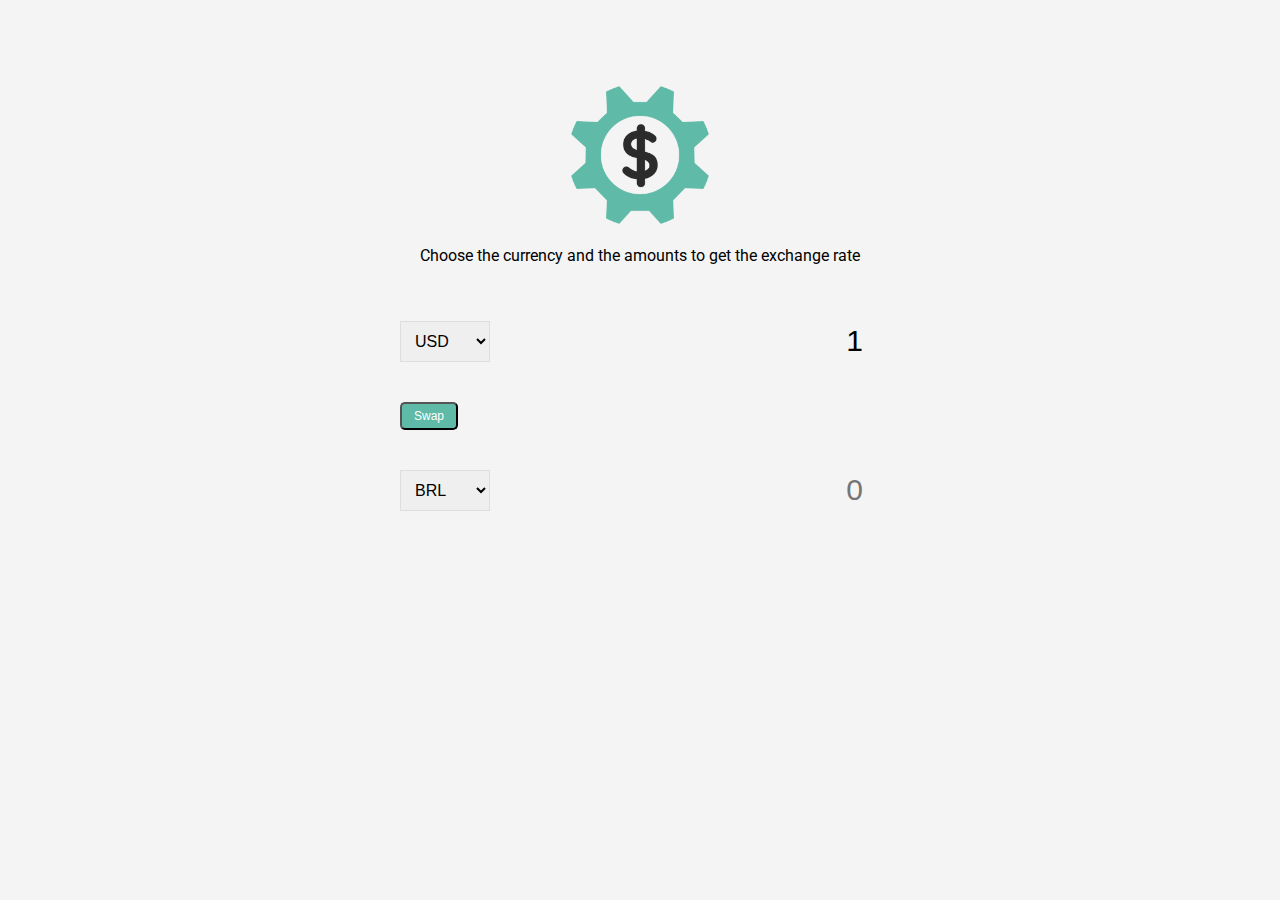
<file: ExchangeRateCalculator/index.html>
<!DOCTYPE html>
<html lang="en">
  <head>
    <meta charset="UTF-8" />
    <meta name="viewport" content="width=device-width, initial-scale=1.0" />
    <link rel="stylesheet" href="./style.css" />
    <script src="./script.js" defer></script>
    <title>Exchange Rate Calculator</title>
  </head>
  <body>
    <img src="./img/money.png" alt="money" class="money-img" />
    <p>Choose the currency and the amounts to get the exchange rate</p>

    <div class="container">
      <div class="currency">
        <select id="currency-one">
          <option value="AED">AED</option>
          <option value="ARS">ARS</option>
          <option value="AUD">AUD</option>
          <option value="BGN">BGN</option>
          <option value="BRL">BRL</option>
          <option value="BSD">BSD</option>
          <option value="CAD">CAD</option>
          <option value="CHF">CHF</option>
          <option value="CLP">CLP</option>
          <option value="CNY">CNY</option>
          <option value="COP">COP</option>
          <option value="CZK">CZK</option>
          <option value="DKK">DKK</option>
          <option value="DOP">DOP</option>
          <option value="EGP">EGP</option>
          <option value="EUR">EUR</option>
          <option value="FJD">FJD</option>
          <option value="GBP">GBP</option>
          <option value="GTQ">GTQ</option>
          <option value="HKD">HKD</option>
          <option value="HRK">HRK</option>
          <option value="HUF">HUF</option>
          <option value="IDR">IDR</option>
          <option value="ILS">ILS</option>
          <option value="INR">INR</option>
          <option value="ISK">ISK</option>
          <option value="JPY">JPY</option>
          <option value="KRW">KRW</option>
          <option value="KZT">KZT</option>
          <option value="MXN">MXN</option>
          <option value="MYR">MYR</option>
          <option value="NOK">NOK</option>
          <option value="NZD">NZD</option>
          <option value="PAB">PAB</option>
          <option value="PEN">PEN</option>
          <option value="PHP">PHP</option>
          <option value="PKR">PKR</option>
          <option value="PLN">PLN</option>
          <option value="PYG">PYG</option>
          <option value="RON">RON</option>
          <option value="RUB">RUB</option>
          <option value="SAR">SAR</option>
          <option value="SEK">SEK</option>
          <option value="SGD">SGD</option>
          <option value="THB">THB</option>
          <option value="TRY">TRY</option>
          <option value="TWD">TWD</option>
          <option value="UAH">UAH</option>
          <option value="USD" selected>USD</option>
          <option value="UYU">UYU</option>
          <option value="VND">VND</option>
          <option value="ZAR">ZAR</option>
        </select>
        <input type="number" id="amount-one" placeholder="0" value="1" />
      </div>

      <div class="swap-rate-container">
        <button class="btn" id="swap">
          Swap
        </button>
        <div class="rate" id="rate"></div>
      </div>

      <div class="currency">
        <select id="currency-two">
          <option value="AED">AED</option>
          <option value="ARS">ARS</option>
          <option value="AUD">AUD</option>
          <option value="BGN">BGN</option>
          <option value="BRL" selected>BRL</option>
          <option value="BSD">BSD</option>
          <option value="CAD">CAD</option>
          <option value="CHF">CHF</option>
          <option value="CLP">CLP</option>
          <option value="CNY">CNY</option>
          <option value="COP">COP</option>
          <option value="CZK">CZK</option>
          <option value="DKK">DKK</option>
          <option value="DOP">DOP</option>
          <option value="EGP">EGP</option>
          <option value="EUR">EUR</option>
          <option value="FJD">FJD</option>
          <option value="GBP">GBP</option>
          <option value="GTQ">GTQ</option>
          <option value="HKD">HKD</option>
          <option value="HRK">HRK</option>
          <option value="HUF">HUF</option>
          <option value="IDR">IDR</option>
          <option value="ILS">ILS</option>
          <option value="INR">INR</option>
          <option value="ISK">ISK</option>
          <option value="JPY">JPY</option>
          <option value="KRW">KRW</option>
          <option value="KZT">KZT</option>
          <option value="MXN">MXN</option>
          <option value="MYR">MYR</option>
          <option value="NOK">NOK</option>
          <option value="NZD">NZD</option>
          <option value="PAB">PAB</option>
          <option value="PEN">PEN</option>
          <option value="PHP">PHP</option>
          <option value="PKR">PKR</option>
          <option value="PLN">PLN</option>
          <option value="PYG">PYG</option>
          <option value="RON">RON</option>
          <option value="RUB">RUB</option>
          <option value="SAR">SAR</option>
          <option value="SEK">SEK</option>
          <option value="SGD">SGD</option>
          <option value="THB">THB</option>
          <option value="TRY">TRY</option>
          <option value="TWD">TWD</option>
          <option value="UAH">UAH</option>
          <option value="USD">USD</option>
          <option value="UYU">UYU</option>
          <option value="VND">VND</option>
          <option value="ZAR">ZAR</option>
        </select>
        <input type="number" id="amount-two" placeholder="0" />
      </div>
    </div>
  </body>
</html>
</file>
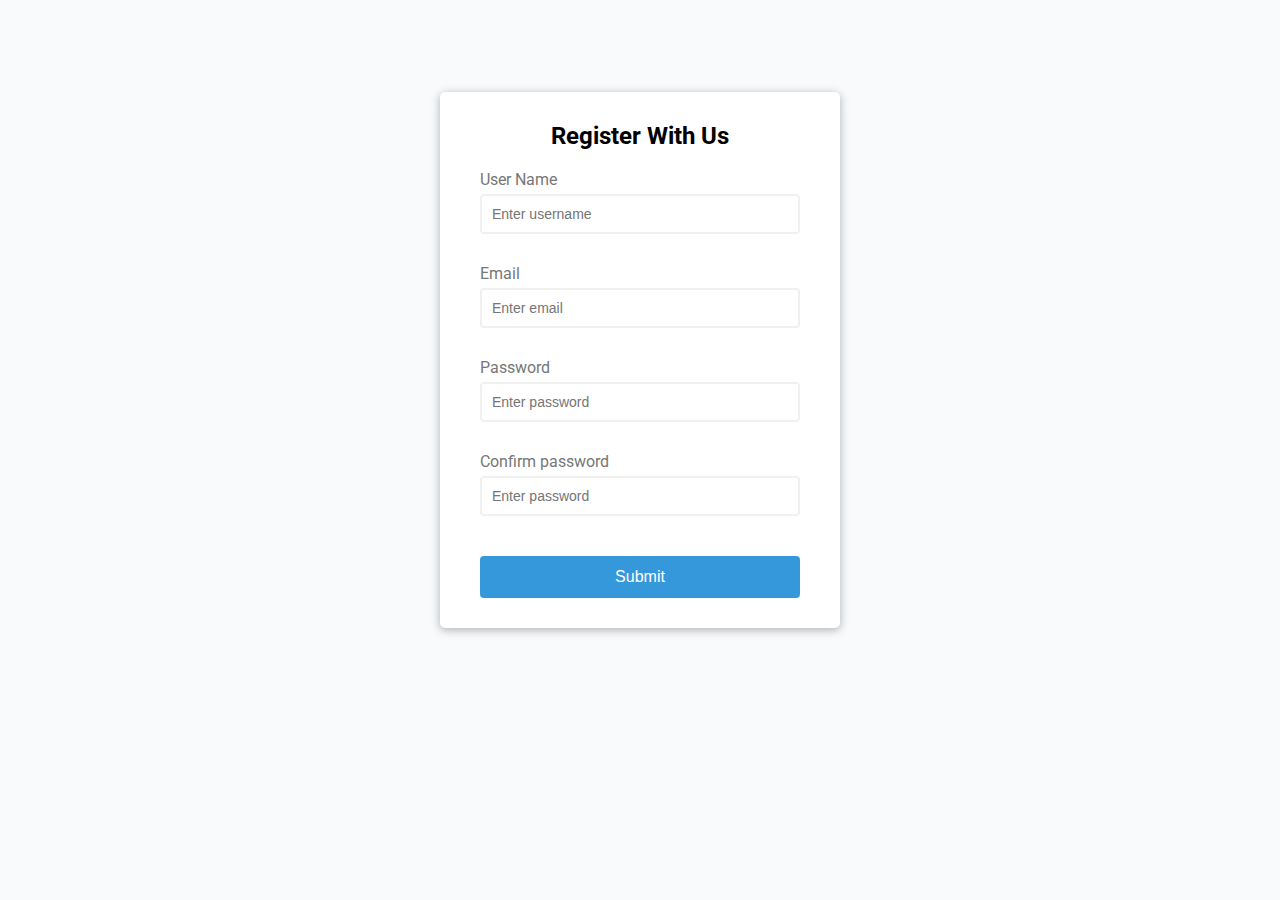
<file: FormValidador/index.html>
<!DOCTYPE html>
<html lang="en">
  <head>
    <meta charset="UTF-8" />
    <meta name="viewport" content="width=device-width, initial-scale=1.0" />
    <link rel="stylesheet" href="./style.css" />
    <script src="./script.js" defer></script>
    <title>Form Validator</title>
  </head>
  <body>
    <div class="container">
      <form id="form" class="form">
        <h2>Register With Us</h2>
        <div class="form-control">
          <label for="username">User Name</label>
          <input type="text" id="username" placeholder="Enter username" />
          <small>Error message</small>
        </div>
        <div class="form-control">
          <label for="email">Email</label>
          <input type="text" id="email" placeholder="Enter email" />
          <small>Error message</small>
        </div>
        <div class="form-control">
          <label for="password">Password</label>
          <input type="password" id="password" placeholder="Enter password" />
          <small>Error message</small>
        </div>
        <div class="form-control">
          <label for="password">Confirm password</label>
          <input type="password" id="password2" placeholder="Enter password" />
          <small>Error message</small>
        </div>
        <button>Submit</button>
      </form>
    </div>
  </body>
</html>
</file>
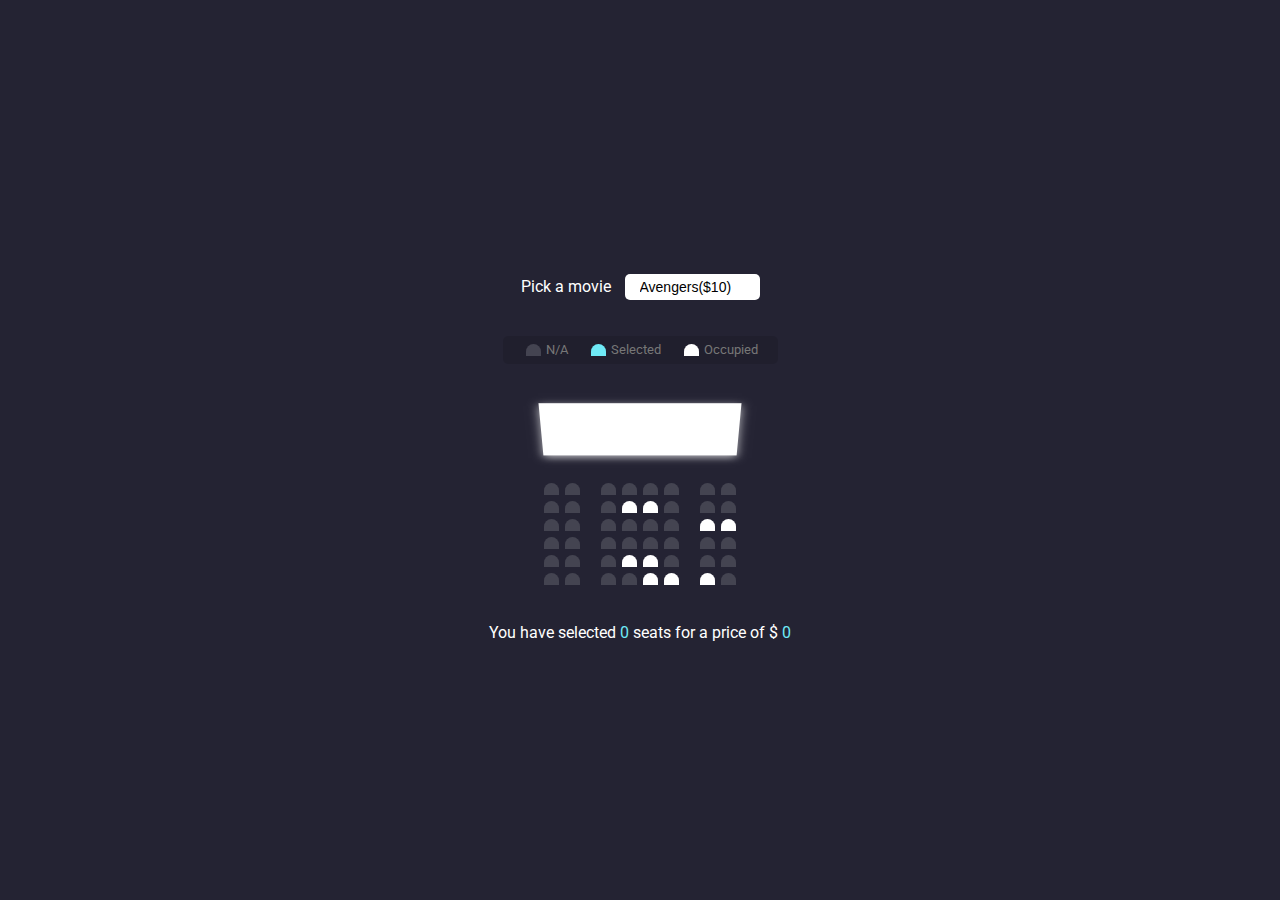
<file: MovieSeatBooking/index.html>
<!DOCTYPE html>
<html lang="en">
  <head>
    <meta charset="UTF-8" />
    <meta name="viewport" content="width=device-width, initial-scale=1.0" />
    <link rel="stylesheet" href="./style.css" />
    <title>Movie Seat Booking</title>
  </head>
  <body>
    <div class="movie-container">
      <label for="">Pick a movie</label>
      <select name="movie" id="movie">
        <option value="10">Avengers($10)</option>
        <option value="12">Joker($12)</option>
        <option value="8">Toy Story($8)</option>
        <option value="9">The lion king($9)</option>
      </select>
    </div>
    <ul class="showcase">
      <li>
        <div class="seat"></div>
        <small>N/A</small>
      </li>
      <li>
        <div class="seat selected"></div>
        <small>Selected</small>
      </li>
      <li>
        <div class="seat occupied"></div>
        <small>Occupied</small>
      </li>
    </ul>

    <div class="container">
      <div class="screen"></div>
      <div class="row">
        <div class="seat"></div>
        <div class="seat"></div>
        <div class="seat"></div>
        <div class="seat"></div>
        <div class="seat"></div>
        <div class="seat"></div>
        <div class="seat"></div>
        <div class="seat"></div>
      </div>
      <div class="row">
        <div class="seat"></div>
        <div class="seat"></div>
        <div class="seat"></div>
        <div class="seat occupied"></div>
        <div class="seat occupied"></div>
        <div class="seat"></div>
        <div class="seat"></div>
        <div class="seat"></div>
      </div>
      <div class="row">
        <div class="seat"></div>
        <div class="seat"></div>
        <div class="seat"></div>
        <div class="seat"></div>
        <div class="seat"></div>
        <div class="seat"></div>
        <div class="seat occupied"></div>
        <div class="seat occupied"></div>
      </div>
      <div class="row">
        <div class="seat"></div>
        <div class="seat"></div>
        <div class="seat"></div>
        <div class="seat"></div>
        <div class="seat"></div>
        <div class="seat"></div>
        <div class="seat"></div>
        <div class="seat"></div>
      </div>
      <div class="row">
        <div class="seat"></div>
        <div class="seat"></div>
        <div class="seat"></div>
        <div class="seat occupied"></div>
        <div class="seat occupied"></div>
        <div class="seat"></div>
        <div class="seat"></div>
        <div class="seat"></div>
      </div>
      <div class="row">
        <div class="seat"></div>
        <div class="seat"></div>
        <div class="seat"></div>
        <div class="seat"></div>
        <div class="seat occupied"></div>
        <div class="seat occupied"></div>
        <div class="seat occupied"></div>
        <div class="seat"></div>
      </div>
    </div>

    <p class="text">
      You have selected <span id="count">0</span> seats for a price of $
      <span id="total">0</span>
    </p>
    <!-- <button class="delete">Delete storage</button> -->

    <script src="./script.js"></script>
  </body>
</html>
</file>
<file: ExchangeRateCalculator/style.css>
@import url('https://fonts.googleapis.com/css2?family=Roboto:wght@400;700&display=swap');

:root {
  --primary-color: #5fbaa7;
}

* {
  box-sizing: border-box;
}

body {
  background-color: #f4f4f4;
  font-family: Roboto;
  display: flex;
  flex-direction: column;
  justify-content: center;
  align-items: center;
  height: 70vh;
  margin: 0;
  padding: 20px;
}

h1 {
  color: var(--primary-color);
}

p {
  text-align: center;
}

.btn {
  color: #fff;
  background: var(--primary-color);
  cursor: pointer;
  border-radius: 5px;
  font-size: 12px;
  padding: 5px 12px;
}

.money-img {
  width: 150px;
}

.currency {
  padding: 40px 0;
  display: flex;
  align-items: center;
  justify-content: space-between;
}

.currency select {
  padding: 10px 20px 10px 10px;
  border: 1px solid #dedede;
  font-size: 16px;
}

.currency input {
  border: 0;
  background: transparent;
  font-size: 30px;
  text-align: right;
}

.swap-rate-container {
  display: flex;
  align-items: center;
  justify-content: space-between;
}

.rate {
  color: var(--primary-color);
  font-size: 14px;
  padding: 0 10px;
}

select:focus,
input:focus,
button:focus {
  outline: 0;
}

@media (max-width: 600px) {
  .currency input {
    width: 200px;
  }
}
</file>
<file: FormValidador/style.css>
@import url('https://fonts.googleapis.com/css2?family=Roboto:wght@400;700&display=swap');

:root {
  --success-color: #2ecc71;
  --error-color: #e74c3c;
}

* {
  box-sizing: border-box; /*Para o padding não fazer exceder o limite de um elemento*/
}
body {
  background-color: #f9fafb;
  font-family: 'Roboto';
  display: flex; /* Para todos os childs fica com flex */
  align-items: center; /*vertical*/
  justify-content: center; /*horizontal*/
  min-height: 80vh; /*Para alinhar verticalmente tbm*/
  margin: 0;
}

h2 {
  text-align: center;
  margin: 0 0 20px;
}

.container {
  background-color: #fff;
  border-radius: 5px; /*deixar uma borda arredondada*/
  box-shadow: 0 2px 10px rgba(0, 0, 0, 0.3); /*alpha: transparência*/
  width: 400px;
}

.form {
  padding: 30px 40px;
}

.form-control {
  margin-bottom: 10px;
  padding-bottom: 20px;
  position: relative; /*para posicionar um elemento absoluto, o elemento pai tem que ser relativo*/
}

.form-control label {
  color: #777;
  display: block;
  margin-bottom: 5px;
}

.form-control input {
  border: 2px solid #f0f0f0;
  border-radius: 4px;
  display: block;
  width: 100%;
  padding: 10px;
  font-size: 14px;
}

/*mudar o comportamento da propriedade focus*/
.form-control input:focus {
  outline: 0; /*retira a linha*/
  border-color: #777; /*mas coloco uma borda mais cinza para suavisar*/
}

/*setar uma cor diferente para o input caso tenha uma classe success*/
.form-control.success input {
  border-color: var(--success-color);
}

/*setar uma cor diferente para o input caso tenha uma classe error*/
.form-control.error input {
  border-color: var(--error-color);
}

.form-control small {
  color: var(--error-color);
  position: absolute;
  bottom: 0;
  left: 0;
  visibility: hidden;
}

.form-control.error small {
  visibility: visible;
}

.form button {
  cursor: pointer;
  background-color: #3498db;
  border: 2px solid #3498db;
  border-radius: 4px;
  color: #fff;
  display: block;
  font-size: 16px;
  padding: 10px;
  margin-top: 20px;
  width: 100%;
}
</file>
<file: MovieSeatBooking/style.css>
@import url('https://fonts.googleapis.com/css2?family=Roboto:wght@400;700&display=swap');

* {
  box-sizing: border-box;
}
body {
  background-color: #242333;
  font-family: Roboto;
  color: #fff;
  display: flex;
  flex-direction: column;
  align-items: center;
  justify-content: center;
  min-height: 100vh;
  margin: 0;
}

.movie-container {
  margin: 20px 0;
}

.movie-container select {
  background-color: #fff;
  border: 0;
  border-radius: 5px;
  font-size: 14px;
  margin-left: 10px;
  padding: 5px 15px 5px 15px;
  appearance: none;
}

/*3D efect*/
.container {
  perspective: 1000px;
  margin-bottom: 30px;
}

.seat {
  background-color: #444451;
  height: 12px;
  width: 15px;
  margin: 3px;
  border-top-left-radius: 10px;
  border-top-right-radius: 10px;
}

.seat.selected {
  background-color: #6feaf6;
}

.seat.occupied {
  background-color: #fff;
}

/*pseudo classes: x do tipo*/
.seat:nth-of-type(2) {
  margin-right: 18px;
}
/*pseudo classes: x do tipo ao contrário*/
.seat:nth-last-of-type(2) {
  margin-left: 18px;
}

.seat:not(.occupied):hover {
  cursor: pointer;
  transform: scale(1.2);
}

.showcase .seat:not(.occupied):hover {
  cursor: default;
  transform: scale(1);
}

.showcase {
  background: rgba(0, 0, 0, 0.1);
  padding: 5px 10px;
  border-radius: 5px;
  list-style: none;
  color: #777;
  display: flex;
  justify-content: space-between;
}

.showcase li {
  display: flex;
  align-items: center;
  justify-content: center;
  margin: 0 10px;
}

.showcase li small {
  margin-left: 2px;
}

.row {
  display: flex;
}

.screen {
  background-color: white;
  height: 70px;
  width: 100%;
  margin: 15px 0;
  transform: rotateX(-45deg);
  /* blur effect around the edges */
  box-shadow: 0 3px 10px rgba(255, 255, 255, 0.7);
}

p.text {
  margin: 5px 0;
}

p.text span {
  color: #6feaf6;
}

.delete {
  margin: 10px;
  font-size: 14px;
  font-weight: bold;
  color: white;
  background-color: red;
  border-radius: 5px;
  border: 2px solid red;
}
</file>
